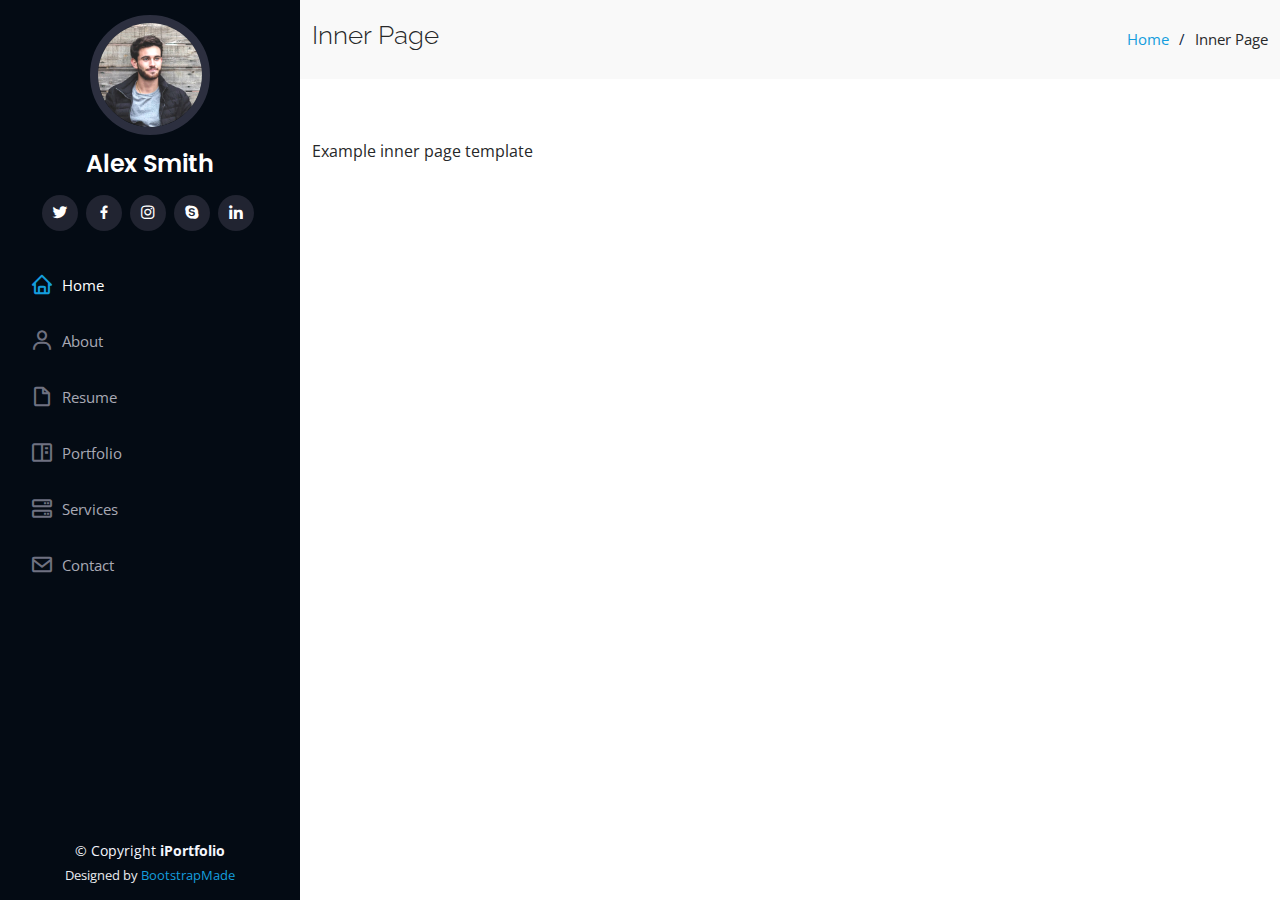
<file: inner-page.html>
<!DOCTYPE html>
<html lang="en">

<head>
  <meta charset="utf-8">
  <meta content="width=device-width, initial-scale=1.0" name="viewport">

  <title>Inner Page - iPortfolio Bootstrap Template</title>
  <meta content="" name="description">
  <meta content="" name="keywords">

  <!-- Favicons -->
  <link href="assets/img/favicon.png" rel="icon">
  <link href="assets/img/apple-touch-icon.png" rel="apple-touch-icon">

  <!-- Google Fonts -->
  <link href="https://fonts.googleapis.com/css?family=Open+Sans:300,300i,400,400i,600,600i,700,700i|Raleway:300,300i,400,400i,500,500i,600,600i,700,700i|Poppins:300,300i,400,400i,500,500i,600,600i,700,700i" rel="stylesheet">

  <!-- Vendor CSS Files -->
  <link href="assets/vendor/aos/aos.css" rel="stylesheet">
  <link href="assets/vendor/bootstrap/css/bootstrap.min.css" rel="stylesheet">
  <link href="assets/vendor/bootstrap-icons/bootstrap-icons.css" rel="stylesheet">
  <link href="assets/vendor/boxicons/css/boxicons.min.css" rel="stylesheet">
  <link href="assets/vendor/glightbox/css/glightbox.min.css" rel="stylesheet">
  <link href="assets/vendor/swiper/swiper-bundle.min.css" rel="stylesheet">

  <!-- Template Main CSS File -->
  <link href="assets/css/style.css" rel="stylesheet">

  <!-- =======================================================
  * Template Name: iPortfolio - v3.7.0
  * Template URL: https://bootstrapmade.com/iportfolio-bootstrap-portfolio-websites-template/
  * Author: BootstrapMade.com
  * License: https://bootstrapmade.com/license/
  ======================================================== -->
</head>

<body>

  <!-- ======= Mobile nav toggle button ======= -->
  <i class="bi bi-list mobile-nav-toggle d-xl-none"></i>

  <!-- ======= Header ======= -->
  <header id="header">
    <div class="d-flex flex-column">

      <div class="profile">
        <img src="assets/img/profile-img.jpg" alt="" class="img-fluid rounded-circle">
        <h1 class="text-light"><a href="index.html">Alex Smith</a></h1>
        <div class="social-links mt-3 text-center">
          <a href="#" class="twitter"><i class="bx bxl-twitter"></i></a>
          <a href="#" class="facebook"><i class="bx bxl-facebook"></i></a>
          <a href="#" class="instagram"><i class="bx bxl-instagram"></i></a>
          <a href="#" class="google-plus"><i class="bx bxl-skype"></i></a>
          <a href="#" class="linkedin"><i class="bx bxl-linkedin"></i></a>
        </div>
      </div>

      <nav id="navbar" class="nav-menu navbar">
        <ul>
          <li><a href="#hero" class="nav-link scrollto active"><i class="bx bx-home"></i> <span>Home</span></a></li>
          <li><a href="#about" class="nav-link scrollto"><i class="bx bx-user"></i> <span>About</span></a></li>
          <li><a href="#resume" class="nav-link scrollto"><i class="bx bx-file-blank"></i> <span>Resume</span></a></li>
          <li><a href="#portfolio" class="nav-link scrollto"><i class="bx bx-book-content"></i> <span>Portfolio</span></a></li>
          <li><a href="#services" class="nav-link scrollto"><i class="bx bx-server"></i> <span>Services</span></a></li>
          <li><a href="#contact" class="nav-link scrollto"><i class="bx bx-envelope"></i> <span>Contact</span></a></li>
        </ul>
      </nav><!-- .nav-menu -->
    </div>
  </header><!-- End Header -->

  <main id="main">

    <!-- ======= Breadcrumbs ======= -->
    <section class="breadcrumbs">
      <div class="container">

        <div class="d-flex justify-content-between align-items-center">
          <h2>Inner Page</h2>
          <ol>
            <li><a href="index.html">Home</a></li>
            <li>Inner Page</li>
          </ol>
        </div>

      </div>
    </section><!-- End Breadcrumbs -->

    <section class="inner-page">
      <div class="container">
        <p>
          Example inner page template
        </p>
      </div>
    </section>

  </main><!-- End #main -->

  <!-- ======= Footer ======= -->
  <footer id="footer">
    <div class="container">
      <div class="copyright">
        &copy; Copyright <strong><span>iPortfolio</span></strong>
      </div>
      <div class="credits">
        <!-- All the links in the footer should remain intact. -->
        <!-- You can delete the links only if you purchased the pro version. -->
        <!-- Licensing information: https://bootstrapmade.com/license/ -->
        <!-- Purchase the pro version with working PHP/AJAX contact form: https://bootstrapmade.com/iportfolio-bootstrap-portfolio-websites-template/ -->
        Designed by <a href="https://bootstrapmade.com/">BootstrapMade</a>
      </div>
    </div>
  </footer><!-- End  Footer -->

  <a href="#" class="back-to-top d-flex align-items-center justify-content-center"><i class="bi bi-arrow-up-short"></i></a>

  <!-- Vendor JS Files -->
  <script src="assets/vendor/purecounter/purecounter.js"></script>
  <script src="assets/vendor/aos/aos.js"></script>
  <script src="assets/vendor/bootstrap/js/bootstrap.bundle.min.js"></script>
  <script src="assets/vendor/glightbox/js/glightbox.min.js"></script>
  <script src="assets/vendor/isotope-layout/isotope.pkgd.min.js"></script>
  <script src="assets/vendor/swiper/swiper-bundle.min.js"></script>
  <script src="assets/vendor/typed.js/typed.min.js"></script>
  <script src="assets/vendor/waypoints/noframework.waypoints.js"></script>
  <script src="assets/vendor/php-email-form/validate.js"></script>

  <!-- Template Main JS File -->
  <script src="assets/js/main.js"></script>

</body>

</html>
</file>
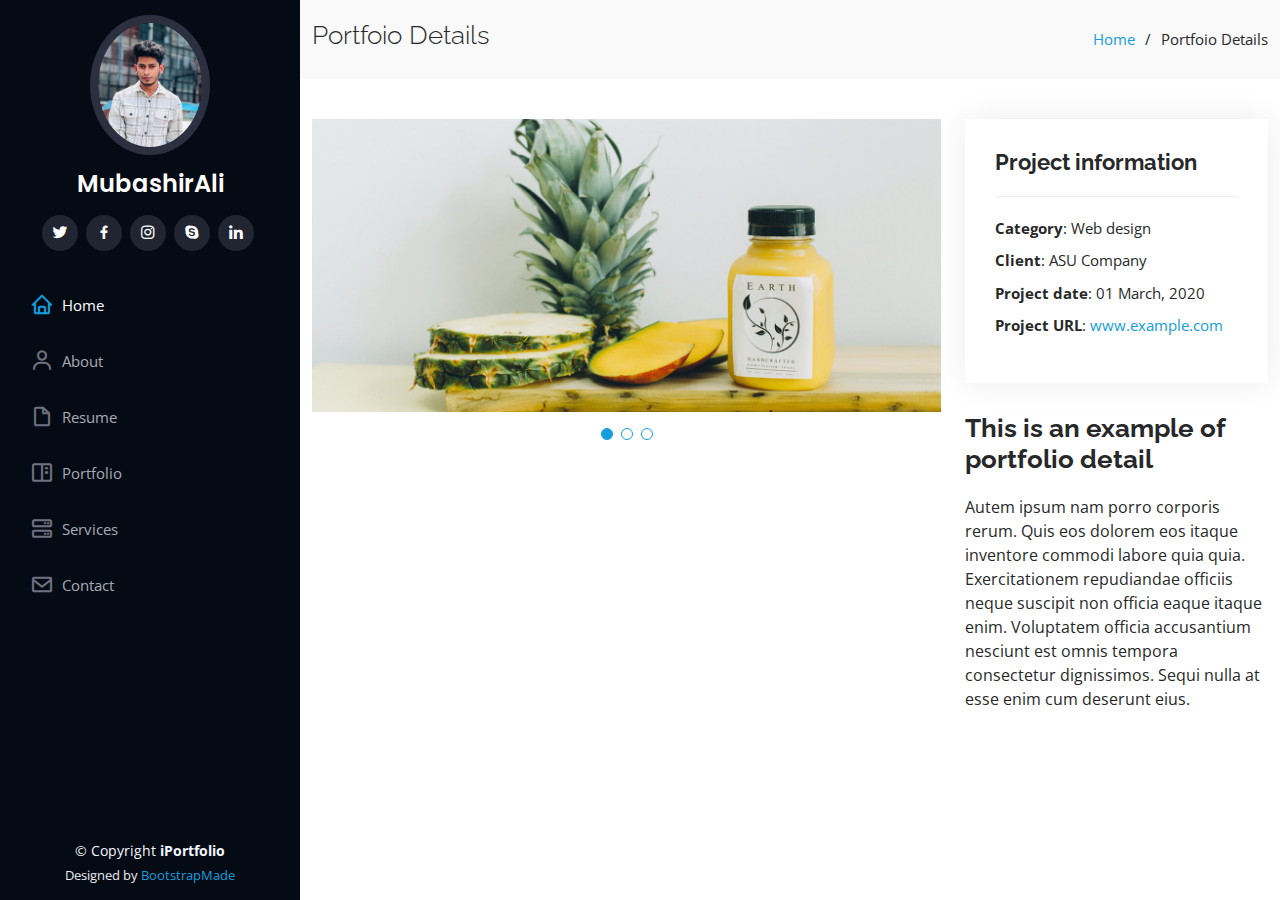
<file: portfolio-details.html>
<!DOCTYPE html>
<html lang="en">

<head>
  <meta charset="utf-8">
  <meta content="width=device-width, initial-scale=1.0" name="viewport">

  <title>Portfolio Details - iPortfolio Bootstrap Template</title>
  <meta content="" name="description">
  <meta content="" name="keywords">

  <!-- Favicons -->
  <link href="assets/img/favicon.png" rel="icon">
  <link href="assets/img/apple-touch-icon.png" rel="apple-touch-icon">

  <!-- Google Fonts -->
  <link href="https://fonts.googleapis.com/css?family=Open+Sans:300,300i,400,400i,600,600i,700,700i|Raleway:300,300i,400,400i,500,500i,600,600i,700,700i|Poppins:300,300i,400,400i,500,500i,600,600i,700,700i" rel="stylesheet">

  <!-- Vendor CSS Files -->
  <link href="assets/vendor/aos/aos.css" rel="stylesheet">
  <link href="assets/vendor/bootstrap/css/bootstrap.min.css" rel="stylesheet">
  <link href="assets/vendor/bootstrap-icons/bootstrap-icons.css" rel="stylesheet">
  <link href="assets/vendor/boxicons/css/boxicons.min.css" rel="stylesheet">
  <link href="assets/vendor/glightbox/css/glightbox.min.css" rel="stylesheet">
  <link href="assets/vendor/swiper/swiper-bundle.min.css" rel="stylesheet">

  <!-- Template Main CSS File -->
  <link href="assets/css/style.css" rel="stylesheet">

  <!-- =======================================================
  * Template Name: iPortfolio - v3.7.0
  * Template URL: https://bootstrapmade.com/iportfolio-bootstrap-portfolio-websites-template/
  * Author: BootstrapMade.com
  * License: https://bootstrapmade.com/license/
  ======================================================== -->
</head>

<body>

  <!-- ======= Mobile nav toggle button ======= -->
  <i class="bi bi-list mobile-nav-toggle d-xl-none"></i>

  <!-- ======= Header ======= -->
  <header id="header">
    <div class="d-flex flex-column">

      <div class="profile">
        <img src="assets/img/profileee.jpg" alt="" class="img-fluid rounded-circle">
        <h1 class="text-light"><a href="index.html">MubashirAli</a></h1>
        <div class="social-links mt-3 text-center">
          <a href="#" class="twitter"><i class="bx bxl-twitter"></i></a>
          <a href="#" class="facebook"><i class="bx bxl-facebook"></i></a>
          <a href="#" class="instagram"><i class="bx bxl-instagram"></i></a>
          <a href="#" class="google-plus"><i class="bx bxl-skype"></i></a>
          <a href="#" class="linkedin"><i class="bx bxl-linkedin"></i></a>
        </div>
      </div>

      <nav id="navbar" class="nav-menu navbar">
        <ul>
          <li><a href="#hero" class="nav-link scrollto active"><i class="bx bx-home"></i> <span>Home</span></a></li>
          <li><a href="#about" class="nav-link scrollto"><i class="bx bx-user"></i> <span>About</span></a></li>
          <li><a href="#resume" class="nav-link scrollto"><i class="bx bx-file-blank"></i> <span>Resume</span></a></li>
          <li><a href="#portfolio" class="nav-link scrollto"><i class="bx bx-book-content"></i> <span>Portfolio</span></a></li>
          <li><a href="#services" class="nav-link scrollto"><i class="bx bx-server"></i> <span>Services</span></a></li>
          <li><a href="#contact" class="nav-link scrollto"><i class="bx bx-envelope"></i> <span>Contact</span></a></li>
        </ul>
      </nav><!-- .nav-menu -->
    </div>
  </header><!-- End Header -->

  <main id="main">

    <!-- ======= Breadcrumbs ======= -->
    <section id="breadcrumbs" class="breadcrumbs">
      <div class="container">

        <div class="d-flex justify-content-between align-items-center">
          <h2>Portfoio Details</h2>
          <ol>
            <li><a href="index.html">Home</a></li>
            <li>Portfoio Details</li>
          </ol>
        </div>

      </div>
    </section><!-- End Breadcrumbs -->

    <!-- ======= Portfolio Details Section ======= -->
    <section id="portfolio-details" class="portfolio-details">
      <div class="container">

        <div class="row gy-4">

          <div class="col-lg-8">
            <div class="portfolio-details-slider swiper">
              <div class="swiper-wrapper align-items-center">

                <div class="swiper-slide">
                  <img src="assets/img/portfolio/portfolio-details-1.jpg" alt="">
                </div>

                <div class="swiper-slide">
                  <img src="assets/img/portfolio/portfolio-details-2.jpg" alt="">
                </div>

                <div class="swiper-slide">
                  <img src="assets/img/portfolio/portfolio-details-3.jpg" alt="">
                </div>

              </div>
              <div class="swiper-pagination"></div>
            </div>
          </div>

          <div class="col-lg-4">
            <div class="portfolio-info">
              <h3>Project information</h3>
              <ul>
                <li><strong>Category</strong>: Web design</li>
                <li><strong>Client</strong>: ASU Company</li>
                <li><strong>Project date</strong>: 01 March, 2020</li>
                <li><strong>Project URL</strong>: <a href="#">www.example.com</a></li>
              </ul>
            </div>
            <div class="portfolio-description">
              <h2>This is an example of portfolio detail</h2>
              <p>
                Autem ipsum nam porro corporis rerum. Quis eos dolorem eos itaque inventore commodi labore quia quia. Exercitationem repudiandae officiis neque suscipit non officia eaque itaque enim. Voluptatem officia accusantium nesciunt est omnis tempora consectetur dignissimos. Sequi nulla at esse enim cum deserunt eius.
              </p>
            </div>
          </div>

        </div>

      </div>
    </section><!-- End Portfolio Details Section -->

  </main><!-- End #main -->

  <!-- ======= Footer ======= -->
  <footer id="footer">
    <div class="container">
      <div class="copyright">
        &copy; Copyright <strong><span>iPortfolio</span></strong>
      </div>
      <div class="credits">
        <!-- All the links in the footer should remain intact. -->
        <!-- You can delete the links only if you purchased the pro version. -->
        <!-- Licensing information: https://bootstrapmade.com/license/ -->
        <!-- Purchase the pro version with working PHP/AJAX contact form: https://bootstrapmade.com/iportfolio-bootstrap-portfolio-websites-template/ -->
        Designed by <a href="https://bootstrapmade.com/">BootstrapMade</a>
      </div>
    </div>
  </footer><!-- End  Footer -->

  <a href="#" class="back-to-top d-flex align-items-center justify-content-center"><i class="bi bi-arrow-up-short"></i></a>

  <!-- Vendor JS Files -->
  <script src="assets/vendor/purecounter/purecounter.js"></script>
  <script src="assets/vendor/aos/aos.js"></script>
  <script src="assets/vendor/bootstrap/js/bootstrap.bundle.min.js"></script>
  <script src="assets/vendor/glightbox/js/glightbox.min.js"></script>
  <script src="assets/vendor/isotope-layout/isotope.pkgd.min.js"></script>
  <script src="assets/vendor/swiper/swiper-bundle.min.js"></script>
  <script src="assets/vendor/typed.js/typed.min.js"></script>
  <script src="assets/vendor/waypoints/noframework.waypoints.js"></script>
  <script src="assets/vendor/php-email-form/validate.js"></script>

  <!-- Template Main JS File -->
  <script src="assets/js/main.js"></script>

</body>

</html>
</file>
<file: assets/css/style.css>
/**
* Template Name: iPortfolio - v3.7.0
* Template URL: https://bootstrapmade.com/iportfolio-bootstrap-portfolio-websites-template/
* Author: BootstrapMade.com
* License: https://bootstrapmade.com/license/
*/

/*--------------------------------------------------------------
# General
--------------------------------------------------------------*/
body {
  font-family: "Open Sans", sans-serif;
  color: #272829;
}

a {
  color: #149ddd;
  text-decoration: none;
}

a:hover {
  color: #37b3ed;
  text-decoration: none;
}

h1, h2, h3, h4, h5, h6 {
  font-family: "Raleway", sans-serif;
}

/*--------------------------------------------------------------
# Back to top button
--------------------------------------------------------------*/
.back-to-top {
  position: fixed;
  visibility: hidden;
  opacity: 0;
  right: 15px;
  bottom: 15px;
  z-index: 996;
  background: #149ddd;
  width: 40px;
  height: 40px;
  border-radius: 50px;
  transition: all 0.4s;
}
.back-to-top i {
  font-size: 28px;
  color: #fff;
  line-height: 0;
}
.back-to-top:hover {
  background: #2eafec;
  color: #fff;
}
.back-to-top.active {
  visibility: visible;
  opacity: 1;
}

/*--------------------------------------------------------------
# Header
--------------------------------------------------------------*/
#header {
  position: fixed;
  top: 0;
  left: 0;
  bottom: 0;
  width: 300px;
  transition: all ease-in-out 0.5s;
  z-index: 9997;
  transition: all 0.5s;
  padding: 0 15px;
  background: #040b14;
  overflow-y: auto;
}
#header .profile img {
  margin: 15px auto;
  display: block;
  width: 120px;
  border: 8px solid #2c2f3f;
}
#header .profile h1 {
  font-size: 24px;
  margin: 0;
  padding: 0;
  font-weight: 600;
  -moz-text-align-last: center;
  text-align-last: center;
  font-family: "Poppins", sans-serif;
}
#header .profile h1 a, #header .profile h1 a:hover {
  color: #fff;
  text-decoration: none;
}
#header .profile .social-links a {
  font-size: 18px;
  display: inline-block;
  background: #212431;
  color: #fff;
  line-height: 1;
  padding: 8px 0;
  margin-right: 4px;
  border-radius: 50%;
  text-align: center;
  width: 36px;
  height: 36px;
  transition: 0.3s;
}
#header .profile .social-links a:hover {
  background: #149ddd;
  color: #fff;
  text-decoration: none;
}

#main {
  margin-left: 300px;
}

@media (max-width: 1199px) {
  #header {
    left: -300px;
  }

  #main {
    margin-left: 0;
  }
}
/*--------------------------------------------------------------
# Navigation Menu
--------------------------------------------------------------*/
/* Desktop Navigation */
.nav-menu {
  padding: 30px 0 0 0;
}
.nav-menu * {
  margin: 0;
  padding: 0;
  list-style: none;
}
.nav-menu > ul > li {
  position: relative;
  white-space: nowrap;
}
.nav-menu a, .nav-menu a:focus {
  display: flex;
  align-items: center;
  color: #a8a9b4;
  padding: 12px 15px;
  margin-bottom: 8px;
  transition: 0.3s;
  font-size: 15px;
}
.nav-menu a i, .nav-menu a:focus i {
  font-size: 24px;
  padding-right: 8px;
  color: #6f7180;
}
.nav-menu a:hover, .nav-menu .active, .nav-menu .active:focus, .nav-menu li:hover > a {
  text-decoration: none;
  color: #fff;
}
.nav-menu a:hover i, .nav-menu .active i, .nav-menu .active:focus i, .nav-menu li:hover > a i {
  color: #149ddd;
}

/* Mobile Navigation */
.mobile-nav-toggle {
  position: fixed;
  right: 15px;
  top: 15px;
  z-index: 9998;
  border: 0;
  font-size: 24px;
  transition: all 0.4s;
  outline: none !important;
  background-color: #149ddd;
  color: #fff;
  width: 40px;
  height: 40px;
  display: inline-flex;
  align-items: center;
  justify-content: center;
  line-height: 0;
  border-radius: 50px;
  cursor: pointer;
}

.mobile-nav-active {
  overflow: hidden;
}
.mobile-nav-active #header {
  left: 0;
}

/*--------------------------------------------------------------
# Hero Section
--------------------------------------------------------------*/
#hero {
  width: 100%;
  height: 100vh;
  background: url("/iPortfolio/assets/img/last.jpeg") top center;
  background-size: cover;
}
#hero:before {
  content: "";
  background: rgba(5, 13, 24, 0.3);
  position: absolute;
  bottom: 0;
  top: 0;
  left: 0;
  right: 0;
  z-index: 1;
}
#hero .hero-container {
  position: relative;
  z-index: 2;
  min-width: 300px;
}
#hero h1 {
  margin: 0 0 10px 0;
  font-size: 64px;
  font-weight: 700;
  line-height: 56px;
  color: #fff;
}
#hero p {
  color: #fff;
  margin-bottom: 50px;
  font-size: 26px;
  font-family: "Poppins", sans-serif;
}
#hero p span {
  color: #fff;
  padding-bottom: 4px;
  letter-spacing: 1px;
  border-bottom: 3px solid #149ddd;
}
@media (min-width: 1024px) {
  #hero {
    background-attachment: fixed;
  }
}
@media (max-width: 768px) {
  #hero h1 {
    font-size: 28px;
    line-height: 36px;
  }
  #hero h2 {
    font-size: 18px;
    line-height: 24px;
    margin-bottom: 30px;
  }
}

/*--------------------------------------------------------------
# Sections General
--------------------------------------------------------------*/
section {
  padding: 60px 0;
  overflow: hidden;
}

.section-bg {
  background: #f5f8fd;
}

.section-title {
  padding-bottom: 30px;
}
.section-title h2 {
  font-size: 32px;
  font-weight: bold;
  margin-bottom: 20px;
  padding-bottom: 20px;
  position: relative;
  color: #173b6c;
}
.section-title h2::after {
  content: "";
  position: absolute;
  display: block;
  width: 50px;
  height: 3px;
  background: #149ddd;
  bottom: 0;
  left: 0;
}
.section-title p {
  margin-bottom: 0;
}

/*--------------------------------------------------------------
# About
--------------------------------------------------------------*/
.about .content h3 {
  font-weight: 700;
  font-size: 26px;
  color: #173b6c;
}
.about .content ul {
  list-style: none;
  padding: 0;
}
.about .content ul li {
  margin-bottom: 20px;
  display: flex;
  align-items: center;
}
.about .content ul strong {
  margin-right: 10px;
}
.about .content ul i {
  font-size: 16px;
  margin-right: 5px;
  color: #149ddd;
  line-height: 0;
}
.about .content p:last-child {
  margin-bottom: 0;
}

/*--------------------------------------------------------------
# Facts
--------------------------------------------------------------*/
.facts {
  padding-bottom: 30px;
}
.facts .count-box {
  padding: 30px;
  width: 100%;
}
.facts .count-box i {
  display: block;
  font-size: 44px;
  color: #149ddd;
  float: left;
  line-height: 0;
}
.facts .count-box span {
  font-size: 48px;
  line-height: 40px;
  display: block;
  font-weight: 700;
  color: #050d18;
  margin-left: 60px;
}
.facts .count-box p {
  padding: 15px 0 0 0;
  margin: 0 0 0 60px;
  font-family: "Raleway", sans-serif;
  font-size: 14px;
  color: #122f57;
}
.facts .count-box a {
  font-weight: 600;
  display: block;
  margin-top: 20px;
  color: #122f57;
  font-size: 15px;
  font-family: "Poppins", sans-serif;
  transition: ease-in-out 0.3s;
}
.facts .count-box a:hover {
  color: #1f5297;
}

/*--------------------------------------------------------------
# Akills
--------------------------------------------------------------*/
.skills .progress {
  height: 60px;
  display: block;
  background: none;
  border-radius: 0;
}
.skills .progress .skill {
  padding: 0;
  margin: 0 0 6px 0;
  text-transform: uppercase;
  display: block;
  font-weight: 600;
  font-family: "Poppins", sans-serif;
  color: #050d18;
}
.skills .progress .skill .val {
  float: right;
  font-style: normal;
}
.skills .progress-bar-wrap {
  background: #dce8f8;
  height: 10px;
}
.skills .progress-bar {
  width: 1px;
  height: 10px;
  transition: 0.9s;
  background-color: #149ddd;
}

/*--------------------------------------------------------------
# Resume
--------------------------------------------------------------*/
.resume .resume-title {
  font-size: 26px;
  font-weight: 700;
  margin-top: 20px;
  margin-bottom: 20px;
  color: #050d18;
}
.resume .resume-item {
  padding: 0 0 20px 20px;
  margin-top: -2px;
  border-left: 2px solid #1f5297;
  position: relative;
}
.resume .resume-item h4 {
  line-height: 18px;
  font-size: 18px;
  font-weight: 600;
  text-transform: uppercase;
  font-family: "Poppins", sans-serif;
  color: #050d18;
  margin-bottom: 10px;
}
.resume .resume-item h5 {
  font-size: 16px;
  background: #e4edf9;
  padding: 5px 15px;
  display: inline-block;
  font-weight: 600;
  margin-bottom: 10px;
}
.resume .resume-item ul {
  padding-left: 20px;
}
.resume .resume-item ul li {
  padding-bottom: 10px;
}
.resume .resume-item:last-child {
  padding-bottom: 0;
}
.resume .resume-item::before {
  content: "";
  position: absolute;
  width: 16px;
  height: 16px;
  border-radius: 50px;
  left: -9px;
  top: 0;
  background: #fff;
  border: 2px solid #1f5297;
}

/*--------------------------------------------------------------
# Portfolio
--------------------------------------------------------------*/
.portfolio .portfolio-item {
  margin-bottom: 30px;
}
.portfolio #portfolio-flters {
  padding: 0;
  margin: 0 auto 35px auto;
  list-style: none;
  text-align: center;
  background: #fff;
  border-radius: 50px;
  padding: 2px 15px;
}
.portfolio #portfolio-flters li {
  cursor: pointer;
  display: inline-block;
  padding: 10px 15px 8px 15px;
  font-size: 14px;
  font-weight: 600;
  line-height: 1;
  text-transform: uppercase;
  color: #272829;
  margin-bottom: 5px;
  transition: all 0.3s ease-in-out;
}
.portfolio #portfolio-flters li:hover, .portfolio #portfolio-flters li.filter-active {
  color: #149ddd;
}
.portfolio #portfolio-flters li:last-child {
  margin-right: 0;
}
.portfolio .portfolio-wrap {
  transition: 0.3s;
  position: relative;
  overflow: hidden;
  z-index: 1;
}
.portfolio .portfolio-wrap::before {
  content: "";
  background: rgba(255, 255, 255, 0.5);
  position: absolute;
  left: 0;
  right: 0;
  top: 0;
  bottom: 0;
  transition: all ease-in-out 0.3s;
  z-index: 2;
  opacity: 0;
}
.portfolio .portfolio-wrap .portfolio-links {
  opacity: 1;
  left: 0;
  right: 0;
  bottom: -60px;
  z-index: 3;
  position: absolute;
  transition: all ease-in-out 0.3s;
  display: flex;
  justify-content: center;
}
.portfolio .portfolio-wrap .portfolio-links a {
  color: #fff;
  font-size: 28px;
  text-align: center;
  background: rgba(20, 157, 221, 0.75);
  transition: 0.3s;
  width: 50%;
}
.portfolio .portfolio-wrap .portfolio-links a:hover {
  background: rgba(20, 157, 221, 0.95);
}
.portfolio .portfolio-wrap .portfolio-links a + a {
  border-left: 1px solid #37b3ed;
}
.portfolio .portfolio-wrap:hover::before {
  top: 0;
  left: 0;
  right: 0;
  bottom: 0;
  opacity: 1;
}
.portfolio .portfolio-wrap:hover .portfolio-links {
  opacity: 1;
  bottom: 0;
}

/*--------------------------------------------------------------
# Portfolio Details
--------------------------------------------------------------*/
.portfolio-details {
  padding-top: 40px;
}
.portfolio-details .portfolio-details-slider img {
  width: 100%;
}
.portfolio-details .portfolio-details-slider .swiper-pagination {
  margin-top: 20px;
  position: relative;
}
.portfolio-details .portfolio-details-slider .swiper-pagination .swiper-pagination-bullet {
  width: 12px;
  height: 12px;
  background-color: #fff;
  opacity: 1;
  border: 1px solid #149ddd;
}
.portfolio-details .portfolio-details-slider .swiper-pagination .swiper-pagination-bullet-active {
  background-color: #149ddd;
}
.portfolio-details .portfolio-info {
  padding: 30px;
  box-shadow: 0px 0 30px rgba(5, 13, 24, 0.08);
}
.portfolio-details .portfolio-info h3 {
  font-size: 22px;
  font-weight: 700;
  margin-bottom: 20px;
  padding-bottom: 20px;
  border-bottom: 1px solid #eee;
}
.portfolio-details .portfolio-info ul {
  list-style: none;
  padding: 0;
  font-size: 15px;
}
.portfolio-details .portfolio-info ul li + li {
  margin-top: 10px;
}
.portfolio-details .portfolio-description {
  padding-top: 30px;
}
.portfolio-details .portfolio-description h2 {
  font-size: 26px;
  font-weight: 700;
  margin-bottom: 20px;
}
.portfolio-details .portfolio-description p {
  padding: 0;
}

/*--------------------------------------------------------------
# Services
--------------------------------------------------------------*/
.services .icon-box {
  margin-bottom: 20px;
}
.services .icon {
  float: left;
  display: flex;
  align-items: center;
  justify-content: center;
  width: 54px;
  height: 54px;
  background: #149ddd;
  border-radius: 50%;
  transition: 0.5s;
  border: 1px solid #149ddd;
}
.services .icon i {
  color: #fff;
  font-size: 24px;
  line-height: 0;
}
.services .icon-box:hover .icon {
  background: #fff;
}
.services .icon-box:hover .icon i {
  color: #149ddd;
}
.services .title {
  margin-left: 80px;
  font-weight: 700;
  margin-bottom: 15px;
  font-size: 18px;
}
.services .title a {
  color: #343a40;
}
.services .title a:hover {
  color: #149ddd;
}
.services .description {
  margin-left: 80px;
  line-height: 24px;
  font-size: 14px;
}

/*--------------------------------------------------------------
# Testimonials
--------------------------------------------------------------*/
.testimonials .testimonials-carousel, .testimonials .testimonials-slider {
  overflow: hidden;
}
.testimonials .testimonial-item {
  box-sizing: content-box;
  text-align: center;
  min-height: 320px;
}
.testimonials .testimonial-item .testimonial-img {
  width: 90px;
  border-radius: 50%;
  margin: 0 auto;
}
.testimonials .testimonial-item h3 {
  font-size: 18px;
  font-weight: bold;
  margin: 10px 0 5px 0;
  color: #111;
}
.testimonials .testimonial-item h4 {
  font-size: 14px;
  color: #999;
  margin: 0;
}
.testimonials .testimonial-item .quote-icon-left, .testimonials .testimonial-item .quote-icon-right {
  color: #c3e8fa;
  font-size: 26px;
}
.testimonials .testimonial-item .quote-icon-left {
  display: inline-block;
  left: -5px;
  position: relative;
}
.testimonials .testimonial-item .quote-icon-right {
  display: inline-block;
  right: -5px;
  position: relative;
  top: 10px;
}
.testimonials .testimonial-item p {
  font-style: italic;
  margin: 0 15px 15px 15px;
  padding: 20px;
  background: #fff;
  position: relative;
  margin-bottom: 35px;
  border-radius: 6px;
  box-shadow: 0px 2px 15px rgba(0, 0, 0, 0.1);
}
.testimonials .testimonial-item p::after {
  content: "";
  width: 0;
  height: 0;
  border-top: 20px solid #fff;
  border-right: 20px solid transparent;
  border-left: 20px solid transparent;
  position: absolute;
  bottom: -20px;
  left: calc(50% - 20px);
}
.testimonials .swiper-pagination {
  margin-top: 20px;
  position: relative;
}
.testimonials .swiper-pagination .swiper-pagination-bullet {
  width: 12px;
  height: 12px;
  background-color: #fff;
  opacity: 1;
  border: 1px solid #149ddd;
}
.testimonials .swiper-pagination .swiper-pagination-bullet-active {
  background-color: #149ddd;
}

/*--------------------------------------------------------------
# Contact
--------------------------------------------------------------*/
.contact {
  padding-bottom: 130px;
}
.contact .info {
  padding: 30px;
  background: #fff;
  width: 100%;
  box-shadow: 0 0 24px 0 rgba(0, 0, 0, 0.12);
}
.contact .info i {
  font-size: 20px;
  color: #149ddd;
  float: left;
  width: 44px;
  height: 44px;
  background: #dff3fc;
  display: flex;
  justify-content: center;
  align-items: center;
  border-radius: 50px;
  transition: all 0.3s ease-in-out;
}
.contact .info h4 {
  padding: 0 0 0 60px;
  font-size: 22px;
  font-weight: 600;
  margin-bottom: 5px;
  color: #050d18;
}
.contact .info p {
  padding: 0 0 10px 60px;
  margin-bottom: 20px;
  font-size: 14px;
  color: #173b6c;
}
.contact .info .email p {
  padding-top: 5px;
}
.contact .info .social-links {
  padding-left: 60px;
}
.contact .info .social-links a {
  font-size: 18px;
  display: inline-block;
  background: #333;
  color: #fff;
  line-height: 1;
  padding: 8px 0;
  border-radius: 50%;
  text-align: center;
  width: 36px;
  height: 36px;
  transition: 0.3s;
  margin-right: 10px;
}
.contact .info .social-links a:hover {
  background: #149ddd;
  color: #fff;
}
.contact .info .email:hover i, .contact .info .address:hover i, .contact .info .phone:hover i {
  background: #149ddd;
  color: #fff;
}
.contact .php-email-form {
  width: 100%;
  padding: 30px;
  background: #fff;
  box-shadow: 0 0 24px 0 rgba(0, 0, 0, 0.12);
}
.contact .php-email-form .form-group {
  padding-bottom: 8px;
}
.contact .php-email-form .validate {
  display: none;
  color: red;
  margin: 0 0 15px 0;
  font-weight: 400;
  font-size: 13px;
}
.contact .php-email-form .error-message {
  display: none;
  color: #fff;
  background: #ed3c0d;
  text-align: left;
  padding: 15px;
  font-weight: 600;
}
.contact .php-email-form .error-message br + br {
  margin-top: 25px;
}
.contact .php-email-form .sent-message {
  display: none;
  color: #fff;
  background: #18d26e;
  text-align: center;
  padding: 15px;
  font-weight: 600;
}
.contact .php-email-form .loading {
  display: none;
  background: #fff;
  text-align: center;
  padding: 15px;
}
.contact .php-email-form .loading:before {
  content: "";
  display: inline-block;
  border-radius: 50%;
  width: 24px;
  height: 24px;
  margin: 0 10px -6px 0;
  border: 3px solid #18d26e;
  border-top-color: #eee;
  -webkit-animation: animate-loading 1s linear infinite;
  animation: animate-loading 1s linear infinite;
}
.contact .php-email-form .form-group {
  margin-bottom: 15px;
}
.contact .php-email-form label {
  padding-bottom: 8px;
}
.contact .php-email-form input, .contact .php-email-form textarea {
  border-radius: 0;
  box-shadow: none;
  font-size: 14px;
}
.contact .php-email-form input {
  height: 44px;
}
.contact .php-email-form textarea {
  padding: 10px 15px;
}
.contact .php-email-form button[type=submit] {
  background: #149ddd;
  border: 0;
  padding: 10px 24px;
  color: #fff;
  transition: 0.4s;
  border-radius: 4px;
}
.contact .php-email-form button[type=submit]:hover {
  background: #37b3ed;
}
@-webkit-keyframes animate-loading {
  0% {
    transform: rotate(0deg);
  }
  100% {
    transform: rotate(360deg);
  }
}
@keyframes animate-loading {
  0% {
    transform: rotate(0deg);
  }
  100% {
    transform: rotate(360deg);
  }
}

/*--------------------------------------------------------------
# Breadcrumbs
--------------------------------------------------------------*/
.breadcrumbs {
  padding: 20px 0;
  background: #f9f9f9;
}
.breadcrumbs h2 {
  font-size: 26px;
  font-weight: 300;
}
.breadcrumbs ol {
  display: flex;
  flex-wrap: wrap;
  list-style: none;
  padding: 0;
  margin: 0;
  font-size: 15px;
}
.breadcrumbs ol li + li {
  padding-left: 10px;
}
.breadcrumbs ol li + li::before {
  display: inline-block;
  padding-right: 10px;
  color: #0e2442;
  content: "/";
}
@media (max-width: 768px) {
  .breadcrumbs .d-flex {
    display: block !important;
  }
  .breadcrumbs ol {
    display: block;
  }
  .breadcrumbs ol li {
    display: inline-block;
  }
}

/*--------------------------------------------------------------
# Footer
--------------------------------------------------------------*/
#footer {
  padding: 15px;
  color: #f4f6fd;
  font-size: 14px;
  position: fixed;
  left: 0;
  bottom: 0;
  width: 300px;
  z-index: 9999;
  background: #040b14;
}
#footer .copyright {
  text-align: center;
}
#footer .credits {
  padding-top: 5px;
  text-align: center;
  font-size: 13px;
  color: #eaebf0;
}
@media (max-width: 1199px) {
  #footer {
    position: static;
    width: auto;
    padding-right: 20px 15px;
  }
}
</file>
